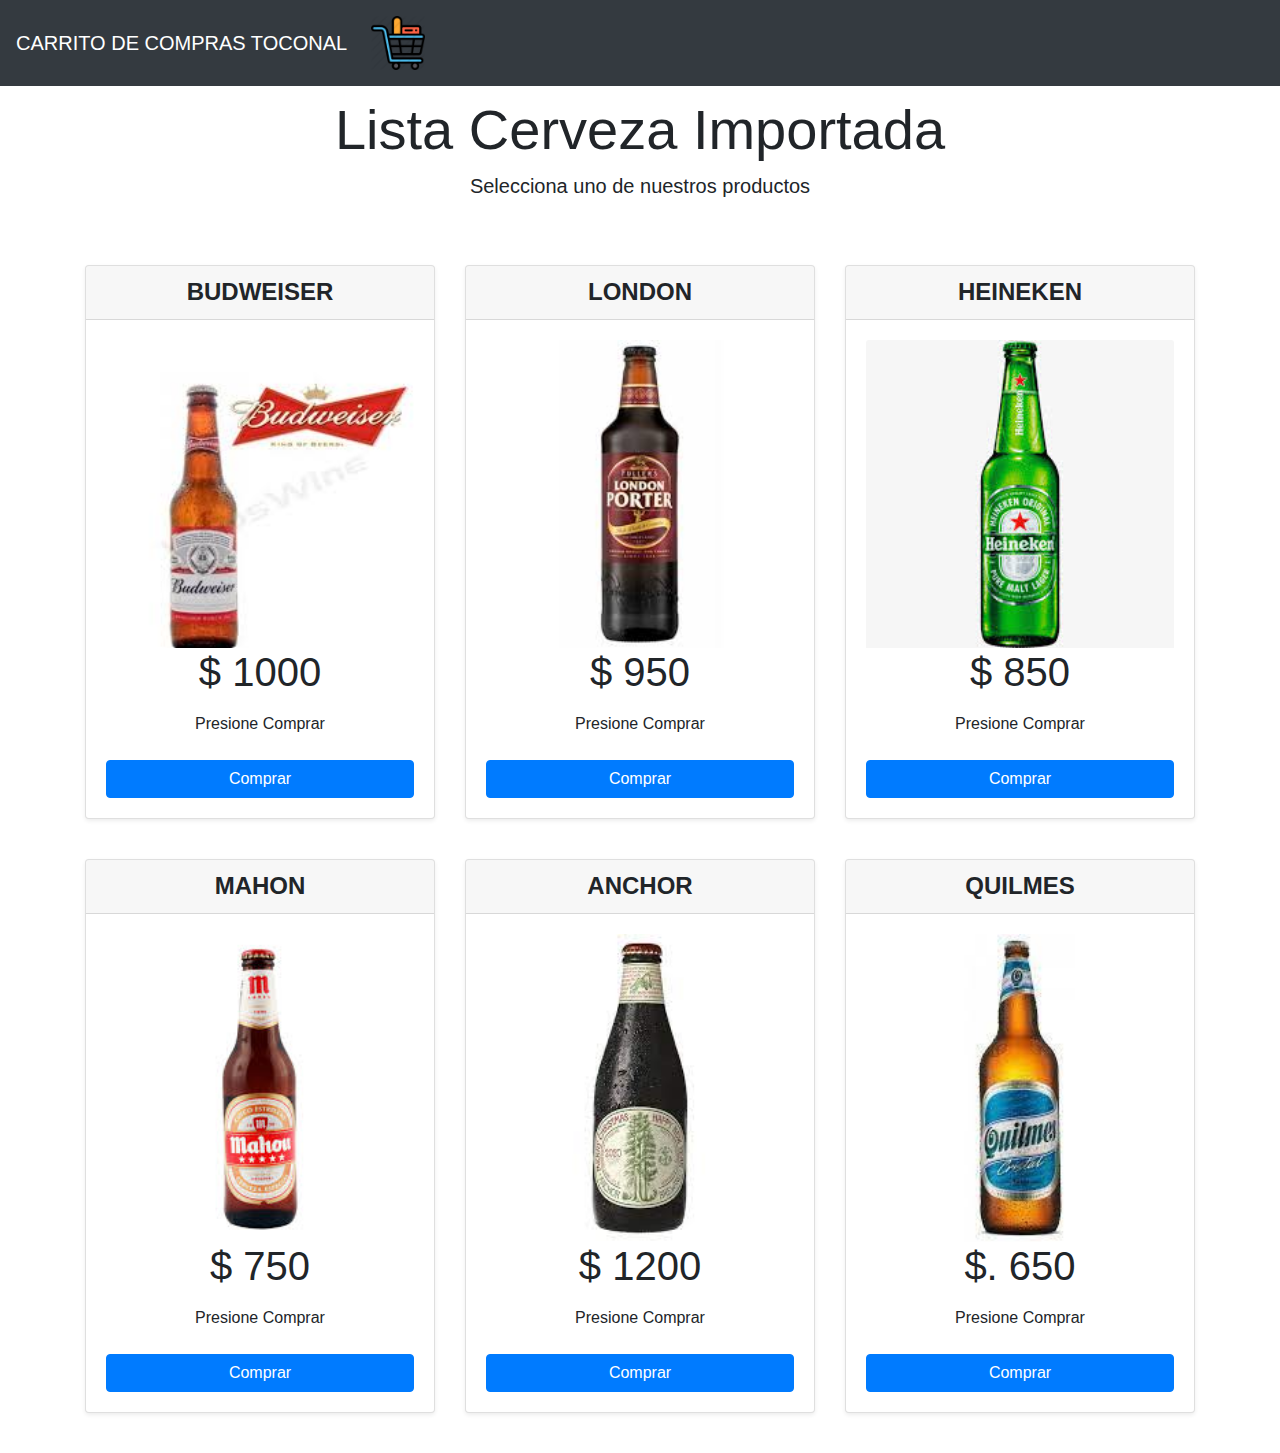
<file: carrito/cerveza_importada.html>
<!DOCTYPE html>
<html >

<head>
    <meta charset="UTF-8">
    <meta name="viewport"
        content="width=device-width, user-scalable=no, initial-scale=1.0, maximum-scale=1.0, minimum-scale=1.0">
    <link rel="stylesheet" href="css_carrito/bootstrap.min.css">
    <script src="js_carrito/popper.min.js"></script>
    <link rel="stylesheet" href="https://use.fontawesome.com/releases/v5.6.3/css/all.css" integrity="sha384-UHRtZLI+pbxtHCWp1t77Bi1L4ZtiqrqD80Kn4Z8NTSRyMA2Fd33n5dQ8lWUE00s/" crossorigin="anonymous">
    
    <link rel="stylesheet" href="css_carrito/sweetalert2.min.css">

    <title>Carrito Compras en JavaScript</title>
</head>

<body>

    <header>
        <div class="container">
            <div class="row align-items-stretch justify-content-between">
                <nav class="navbar navbar-expand-md navbar-dark fixed-top bg-dark">
                    <a class="navbar-brand" href="#">CARRITO DE COMPRAS TOCONAL</a>
                    <button class="navbar-toggler" type="button" data-toggle="collapse" data-target="#navbarCollapse"
                        aria-controls="navbarCollapse" aria-expanded="false" aria-label="Toggle navigation">
                        <span class="navbar-toggler-icon"></span>
                    </button>
                    <div class="collapse navbar-collapse" id="navbarCollapse">
                        <ul class="navbar-nav mr-auto">
                            <li class="nav-item dropdown">
                                <img src="img/cart.jpeg" class="nav-link dropdown-toggle img-fluid" height="70px"
                                    width="70px" href="#" id="dropdown01" data-toggle="dropdown" aria-haspopup="true"
                                    aria-expanded="false"></img>
                                <div id="carrito" class="dropdown-menu" aria-labelledby="navbarCollapse">
                                    <table id="lista-carrito" class="table">
                                        <thead>
                                            <tr>
                                                <th>Imagen</th>
                                                <th>Nombre</th>
                                                <th>Precio</th>
                                                <th></th>
                                            </tr>
                                        </thead>
                                        <tbody></tbody>
                                    </table>

                                    <a href="#" id="vaciar-carrito" class="btn btn-primary btn-block">Vaciar Carrito</a>
                                    <a href="#" id="procesar-pedido" class="btn btn-danger btn-block">Procesar
                                        Compra</a>
                                </div>
                            </li>
                        </ul>
                    </div>
                </nav>
            </div>
        </div>
    </header>

    <main>
        <div class="pricing-header px-3 py-3 pt-md-5 pb-md-4 my-4 mx-auto text-center">
            <h1 class="display-4 mt-4">Lista Cerveza Importada</h1>
            <p class="lead">Selecciona uno de nuestros productos </p>
        </div>

        <div class="container" id="lista-productos">
            
            <div class="card-deck mb-3 text-center">
                
                <div class="card mb-4 shadow-sm">
                    <div class="card-header">
                        <h4 class="my-0 font-weight-bold">BUDWEISER</h4>
                    </div>
                    <div class="card-body">
                        <img src="img/budweiser.jpg" class="card-img-top">
                        <h1 class="card-title pricing-card-title precio">$ <span class="">1000</span></h1>

                        <ul class="list-unstyled mt-3 mb-4">
                            <li></li>
                            <li>Presione Comprar</li>
                            
                        </ul>
                        <a href="" class="btn btn-block btn-primary agregar-carrito" data-id="1">Comprar</a>
                    </div>
                </div>

                <div class="card mb-4 shadow-sm">
                    <div class="card-header">
                        <h4 class="my-0 font-weight-bold">LONDON</h4>
                    </div>
                    <div class="card-body">
                        <img src="img/london.jpg" class="card-img-top">
                        <h1 class="card-title pricing-card-title precio">$ <span class="">950</span></h1>

                        <ul class="list-unstyled mt-3 mb-4">
                            <li></li>
                            <li>Presione Comprar</li>
                            
                        </ul>
                        <a href="" class="btn btn-block btn-primary agregar-carrito" data-id="2">Comprar</a>
                    </div>
                </div>

                <div class="card mb-4 shadow-sm">
                    <div class="card-header">
                        <h4 class="my-0 font-weight-bold">HEINEKEN</h4>
                    </div>
                    <div class="card-body">
                        <img src="img/heineken.jpg" class="card-img-top">
                        <h1 class="card-title pricing-card-title precio">$ <span class="">850</span></h1>

                        <ul class="list-unstyled mt-3 mb-4">
                            <li></li>
                            <li>Presione Comprar</li>
                           
                        </ul>
                        <a href="" class="btn btn-block btn-primary agregar-carrito" data-id="3">Comprar</a>
                    </div>
                </div>

            </div>

            <div class="card-deck mb-3 text-center">
                
                <div class="card mb-4 shadow-sm">
                    <div class="card-header">
                        <h4 class="my-0 font-weight-bold">MAHON</h4>
                    </div>
                    <div class="card-body">
                        <img src="img/mahon.jpg" class="card-img-top">
                        <h1 class="card-title pricing-card-title precio">$ <span class="">750</span></h1>

                        <ul class="list-unstyled mt-3 mb-4">
                            <li></li>
                            <li>Presione Comprar</li>
                        </ul>
                        <a href="" class="btn btn-block btn-primary agregar-carrito" data-id="4">Comprar</a>
                    </div>
                </div>

                <div class="card mb-4 shadow-sm">
                    <div class="card-header">
                        <h4 class="my-0 font-weight-bold">ANCHOR</h4>
                    </div>
                    <div class="card-body">
                        <img src="img/anchor.jpg" class="card-img-top">
                        <h1 class="card-title pricing-card-title precio">$ <span class="">1200</span></h1>

                        <ul class="list-unstyled mt-3 mb-4">
                            <li></li>
                            <li>Presione Comprar</li>
                        </ul>
                        <a href="" class="btn btn-block btn-primary agregar-carrito" data-id="5">Comprar</a>
                    </div>
                </div>

                <div class="card mb-4 shadow-sm">
                    <div class="card-header">
                        <h4 class="my-0 font-weight-bold">QUILMES</h4>
                    </div>
                    <div class="card-body">
                        <img src="img/quilmes.jpg" class="card-img-top">
                        <h1 class="card-title pricing-card-title precio">$. <span class="">650</span></h1>

                        <ul class="list-unstyled mt-3 mb-4">
                            <li></li>
                            <li>Presione Comprar</li>
                        </ul>
                        <a href="" class="btn btn-block btn-primary agregar-carrito" data-id="6">Comprar</a>
                    </div>
                </div>

            </div>

        </div>
    </main>

    <script src="js_carrito/jquery-3.4.1.min.js"></script>
    <script src="js_carrito/bootstrap.min.js"></script>
    <script src="js_carrito/sweetalert2.min.js"></script>
    <script src="js_carrito/carrito.js"></script>
    <script src="js_carrito/pedido.js"></script>

</body>

</html>
</file>
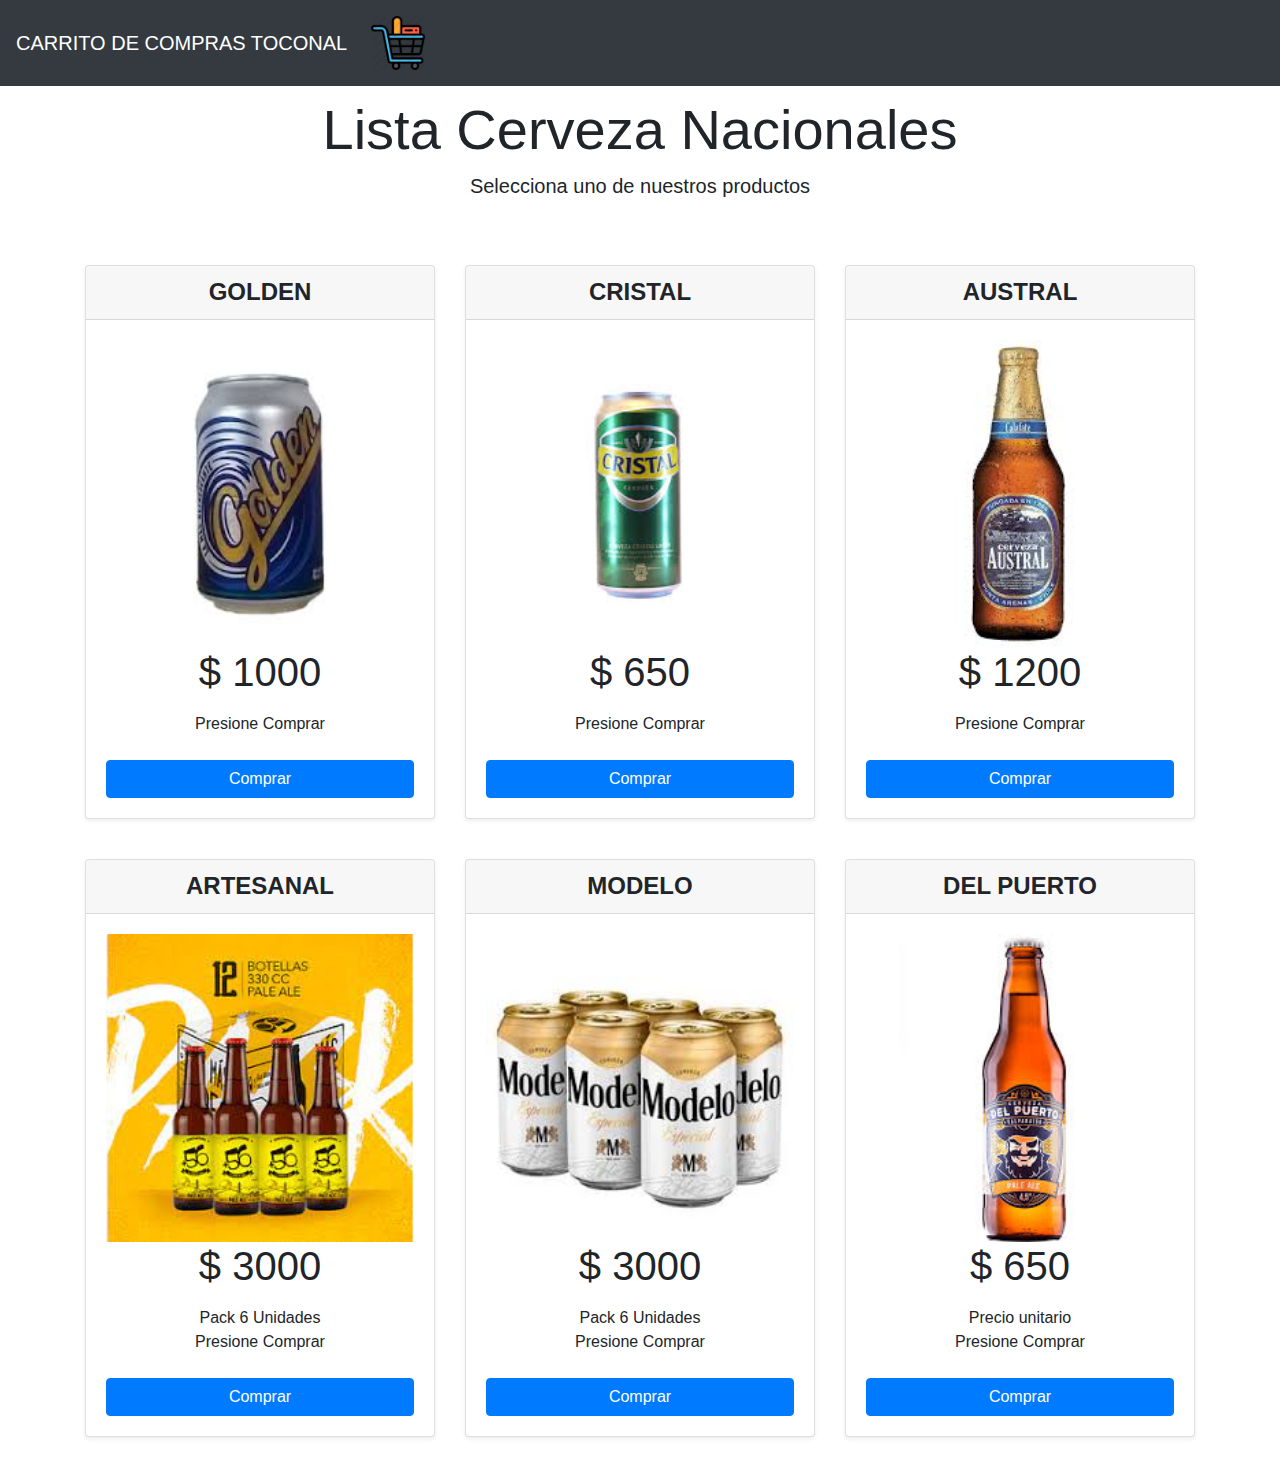
<file: carrito/cerveza_nacional.html>
<!DOCTYPE html>
<html >

<head>
    <meta charset="UTF-8">
    <meta name="viewport"
        content="width=device-width, user-scalable=no, initial-scale=1.0, maximum-scale=1.0, minimum-scale=1.0">
    <link rel="stylesheet" href="css_carrito/bootstrap.min.css">
    <script src="js_carrito/popper.min.js"></script>
    <link rel="stylesheet" href="https://use.fontawesome.com/releases/v5.6.3/css/all.css" integrity="sha384-UHRtZLI+pbxtHCWp1t77Bi1L4ZtiqrqD80Kn4Z8NTSRyMA2Fd33n5dQ8lWUE00s/" crossorigin="anonymous">
    
    <link rel="stylesheet" href="css_carrito/sweetalert2.min.css">

    <title>Carrito Compras en JavaScript</title>
</head>

<body>

    <header>
        <div class="container">
            <div class="row align-items-stretch justify-content-between">
                <nav class="navbar navbar-expand-md navbar-dark fixed-top bg-dark">
                    <a class="navbar-brand" href="#">CARRITO DE COMPRAS TOCONAL</a>
                    <button class="navbar-toggler" type="button" data-toggle="collapse" data-target="#navbarCollapse"
                        aria-controls="navbarCollapse" aria-expanded="false" aria-label="Toggle navigation">
                        <span class="navbar-toggler-icon"></span>
                    </button>
                    <div class="collapse navbar-collapse" id="navbarCollapse">
                        <ul class="navbar-nav mr-auto">
                            <li class="nav-item dropdown">
                                <img src="img/cart.jpeg" class="nav-link dropdown-toggle img-fluid" height="70px"
                                    width="70px" href="#" id="dropdown01" data-toggle="dropdown" aria-haspopup="true"
                                    aria-expanded="false"></img>
                                <div id="carrito" class="dropdown-menu" aria-labelledby="navbarCollapse">
                                    <table id="lista-carrito" class="table">
                                        <thead>
                                            <tr>
                                                <th>Imagen</th>
                                                <th>Nombre</th>
                                                <th>Precio</th>
                                                <th></th>
                                            </tr>
                                        </thead>
                                        <tbody></tbody>
                                    </table>

                                    <a href="#" id="vaciar-carrito" class="btn btn-primary btn-block">Vaciar Carrito</a>
                                    <a href="#" id="procesar-pedido" class="btn btn-danger btn-block">Procesar
                                        Compra</a>
                                </div>
                            </li>
                        </ul>
                    </div>
                </nav>
            </div>
        </div>
    </header>

    <main>
        <div class="pricing-header px-3 py-3 pt-md-5 pb-md-4 my-4 mx-auto text-center">
            <h1 class="display-4 mt-4">Lista Cerveza Nacionales</h1>
            <p class="lead">Selecciona uno de nuestros productos </p>
        </div>

        <div class="container" id="lista-productos">
            
            <div class="card-deck mb-3 text-center">
                
                <div class="card mb-4 shadow-sm">
                    <div class="card-header">
                        <h4 class="my-0 font-weight-bold">GOLDEN</h4>
                    </div>
                    <div class="card-body">
                        <img src="img/nc_golden.jpg" class="card-img-top">
                        <h1 class="card-title pricing-card-title precio">$ <span class="">1000</span></h1>

                        <ul class="list-unstyled mt-3 mb-4">
                            <li></li>
                            <li>Presione Comprar</li>
                            
                        </ul>
                        <a href="" class="btn btn-block btn-primary agregar-carrito" data-id="1">Comprar</a>
                    </div>
                </div>

                <div class="card mb-4 shadow-sm">
                    <div class="card-header">
                        <h4 class="my-0 font-weight-bold">CRISTAL</h4>
                    </div>
                    <div class="card-body">
                        <img src="img/cn_cristal.jpg" class="card-img-top">
                        <h1 class="card-title pricing-card-title precio">$ <span class="">650</span></h1>

                        <ul class="list-unstyled mt-3 mb-4">
                            <li></li>
                            <li>Presione Comprar</li>
                            
                        </ul>
                        <a href="" class="btn btn-block btn-primary agregar-carrito" data-id="2">Comprar</a>
                    </div>
                </div>

                <div class="card mb-4 shadow-sm">
                    <div class="card-header">
                        <h4 class="my-0 font-weight-bold">AUSTRAL</h4>
                    </div>
                    <div class="card-body">
                        <img src="img/cn_austral.jpg" class="card-img-top">
                        <h1 class="card-title pricing-card-title precio">$ <span class="">1200</span></h1>

                        <ul class="list-unstyled mt-3 mb-4">
                            <li></li>
                            <li>Presione Comprar</li>
                           
                        </ul>
                        <a href="" class="btn btn-block btn-primary agregar-carrito" data-id="3">Comprar</a>
                    </div>
                </div>

            </div>

            <div class="card-deck mb-3 text-center">
                
                <div class="card mb-4 shadow-sm">
                    <div class="card-header">
                        <h4 class="my-0 font-weight-bold">ARTESANAL</h4>
                    </div>
                    <div class="card-body">
                        <img src="img/cn_artesanal.jpg" class="card-img-top">
                        <h1 class="card-title pricing-card-title precio">$ <span class="">3000</span></h1>

                        <ul class="list-unstyled mt-3 mb-4">
                            <li>Pack 6 Unidades</li>
                            <li>Presione Comprar</li>
                        </ul>
                        <a href="" class="btn btn-block btn-primary agregar-carrito" data-id="4">Comprar</a>
                    </div>
                </div>

                <div class="card mb-4 shadow-sm">
                    <div class="card-header">
                        <h4 class="my-0 font-weight-bold">MODELO</h4>
                    </div>
                    <div class="card-body">
                        <img src="img/cn_modelo.jpg" class="card-img-top">
                        <h1 class="card-title pricing-card-title precio">$ <span class="">3000</span></h1>

                        <ul class="list-unstyled mt-3 mb-4">
                            <li>Pack 6 Unidades</li>
                            <li>Presione Comprar</li>
                        </ul>
                        <a href="" class="btn btn-block btn-primary agregar-carrito" data-id="5">Comprar</a>
                    </div>
                </div>

                <div class="card mb-4 shadow-sm">
                    <div class="card-header">
                        <h4 class="my-0 font-weight-bold">DEL PUERTO</h4>
                    </div>
                    <div class="card-body">
                        <img src="img/cn_delpuerto.jpg" class="card-img-top">
                        <h1 class="card-title pricing-card-title precio">$ <span class="">650</span></h1>

                        <ul class="list-unstyled mt-3 mb-4">
                            <li>Precio unitario</li>
                            <li>Presione Comprar</li>
                        </ul>
                        <a href="" class="btn btn-block btn-primary agregar-carrito" data-id="6">Comprar</a>
                    </div>
                </div>

            </div>

        </div>
    </main>

    <script src="js_carrito/jquery-3.4.1.min.js"></script>
    <script src="js_carrito/bootstrap.min.js"></script>
    <script src="js_carrito/sweetalert2.min.js"></script>
    <script src="js_carrito/carrito.js"></script>
    <script src="js_carrito/pedido.js"></script>

</body>

</html>
</file>
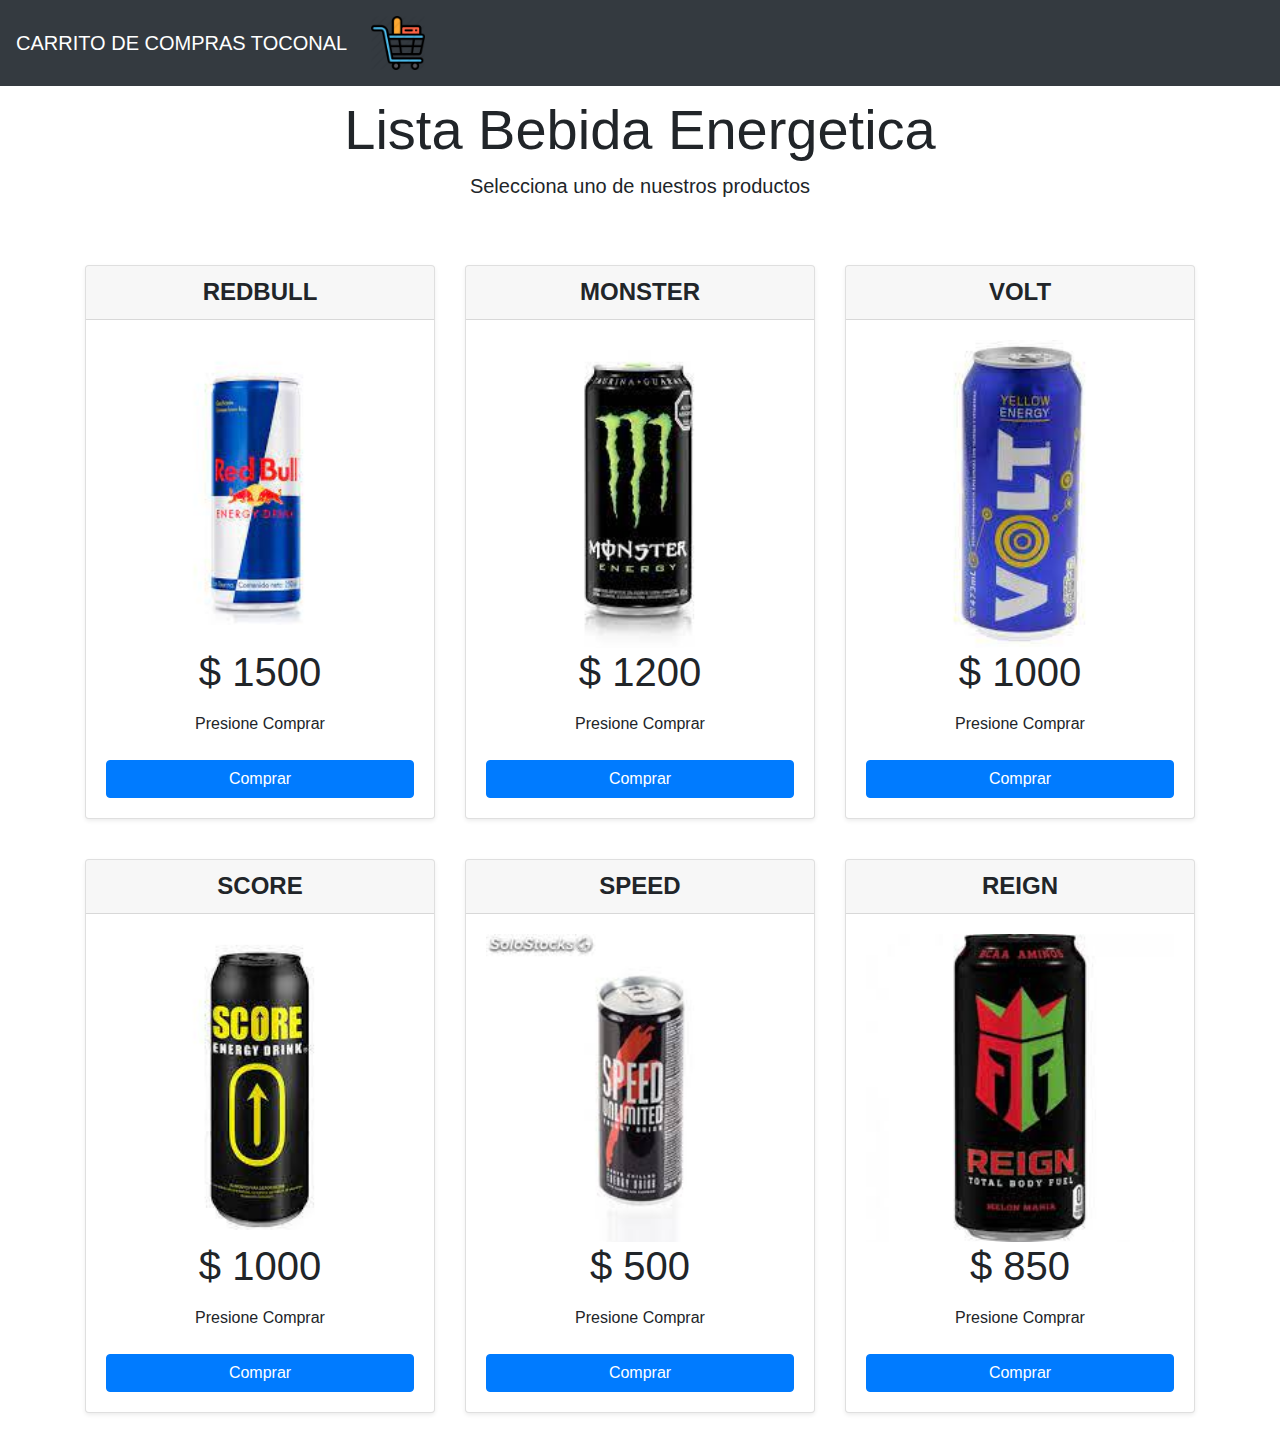
<file: carrito/energetica.html>
<!DOCTYPE html>
<html >

<head>
    <meta charset="UTF-8">
    <meta name="viewport"
        content="width=device-width, user-scalable=no, initial-scale=1.0, maximum-scale=1.0, minimum-scale=1.0">
    <link rel="stylesheet" href="css_carrito/bootstrap.min.css">
    <script src="js_carrito/popper.min.js"></script>
    <link rel="stylesheet" href="https://use.fontawesome.com/releases/v5.6.3/css/all.css" integrity="sha384-UHRtZLI+pbxtHCWp1t77Bi1L4ZtiqrqD80Kn4Z8NTSRyMA2Fd33n5dQ8lWUE00s/" crossorigin="anonymous">
    
    <link rel="stylesheet" href="css_carrito/sweetalert2.min.css">

    <title>Carrito Compras en JavaScript</title>
</head>

<body>

    <header>
        <div class="container">
            <div class="row align-items-stretch justify-content-between">
                <nav class="navbar navbar-expand-md navbar-dark fixed-top bg-dark">
                    <a class="navbar-brand" href="#">CARRITO DE COMPRAS TOCONAL</a>
                    <button class="navbar-toggler" type="button" data-toggle="collapse" data-target="#navbarCollapse"
                        aria-controls="navbarCollapse" aria-expanded="false" aria-label="Toggle navigation">
                        <span class="navbar-toggler-icon"></span>
                    </button>
                    <div class="collapse navbar-collapse" id="navbarCollapse">
                        <ul class="navbar-nav mr-auto">
                            <li class="nav-item dropdown">
                                <img src="img/cart.jpeg" class="nav-link dropdown-toggle img-fluid" height="70px"
                                    width="70px" href="#" id="dropdown01" data-toggle="dropdown" aria-haspopup="true"
                                    aria-expanded="false"></img>
                                <div id="carrito" class="dropdown-menu" aria-labelledby="navbarCollapse">
                                    <table id="lista-carrito" class="table">
                                        <thead>
                                            <tr>
                                                <th>Imagen</th>
                                                <th>Nombre</th>
                                                <th>Precio</th>
                                                <th></th>
                                            </tr>
                                        </thead>
                                        <tbody></tbody>
                                    </table>

                                    <a href="#" id="vaciar-carrito" class="btn btn-primary btn-block">Vaciar Carrito</a>
                                    <a href="#" id="procesar-pedido" class="btn btn-danger btn-block">Procesar
                                        Compra</a>
                                </div>
                            </li>
                        </ul>
                    </div>
                </nav>
            </div>
        </div>
    </header>

    <main>
        <div class="pricing-header px-3 py-3 pt-md-5 pb-md-4 my-4 mx-auto text-center">
            <h1 class="display-4 mt-4">Lista Bebida Energetica</h1>
            <p class="lead">Selecciona uno de nuestros productos </p>
        </div>

        <div class="container" id="lista-productos">
            
            <div class="card-deck mb-3 text-center">
                
                <div class="card mb-4 shadow-sm">
                    <div class="card-header">
                        <h4 class="my-0 font-weight-bold">REDBULL</h4>
                    </div>
                    <div class="card-body">
                        <img src="img/redbull.jpg" class="card-img-top">
                        <h1 class="card-title pricing-card-title precio">$ <span class="">1500</span></h1>

                        <ul class="list-unstyled mt-3 mb-4">
                            <li></li>
                            <li>Presione Comprar</li>
                            
                        </ul>
                        <a href="" class="btn btn-block btn-primary agregar-carrito" data-id="1">Comprar</a>
                    </div>
                </div>

                <div class="card mb-4 shadow-sm">
                    <div class="card-header">
                        <h4 class="my-0 font-weight-bold">MONSTER</h4>
                    </div>
                    <div class="card-body">
                        <img src="img/monster.jpg" class="card-img-top">
                        <h1 class="card-title pricing-card-title precio">$ <span class="">1200</span></h1>

                        <ul class="list-unstyled mt-3 mb-4">
                            <li></li>
                            <li>Presione Comprar</li>
                            
                        </ul>
                        <a href="" class="btn btn-block btn-primary agregar-carrito" data-id="2">Comprar</a>
                    </div>
                </div>

                <div class="card mb-4 shadow-sm">
                    <div class="card-header">
                        <h4 class="my-0 font-weight-bold">VOLT</h4>
                    </div>
                    <div class="card-body">
                        <img src="img/volt.jpg" class="card-img-top">
                        <h1 class="card-title pricing-card-title precio">$ <span class="">1000</span></h1>

                        <ul class="list-unstyled mt-3 mb-4">
                            <li></li>
                            <li>Presione Comprar</li>
                           
                        </ul>
                        <a href="" class="btn btn-block btn-primary agregar-carrito" data-id="3">Comprar</a>
                    </div>
                </div>

            </div>

            <div class="card-deck mb-3 text-center">
                
                <div class="card mb-4 shadow-sm">
                    <div class="card-header">
                        <h4 class="my-0 font-weight-bold">SCORE</h4>
                    </div>
                    <div class="card-body">
                        <img src="img/score.jpg" class="card-img-top">
                        <h1 class="card-title pricing-card-title precio">$ <span class="">1000</span></h1>

                        <ul class="list-unstyled mt-3 mb-4">
                            <li></li>
                            <li>Presione Comprar</li>
                        </ul>
                        <a href="" class="btn btn-block btn-primary agregar-carrito" data-id="4">Comprar</a>
                    </div>
                </div>

                <div class="card mb-4 shadow-sm">
                    <div class="card-header">
                        <h4 class="my-0 font-weight-bold">SPEED</h4>
                    </div>
                    <div class="card-body">
                        <img src="img/speed.jpg" class="card-img-top">
                        <h1 class="card-title pricing-card-title precio">$ <span class="">500</span></h1>

                        <ul class="list-unstyled mt-3 mb-4">
                            <li></li>
                            <li>Presione Comprar</li>
                        </ul>
                        <a href="" class="btn btn-block btn-primary agregar-carrito" data-id="5">Comprar</a>
                    </div>
                </div>

                <div class="card mb-4 shadow-sm">
                    <div class="card-header">
                        <h4 class="my-0 font-weight-bold">REIGN</h4>
                    </div>
                    <div class="card-body">
                        <img src="img/reign.jpg" class="card-img-top">
                        <h1 class="card-title pricing-card-title precio">$ <span class="">850</span></h1>

                        <ul class="list-unstyled mt-3 mb-4">
                            <li></li>
                            <li>Presione Comprar</li>
                        </ul>
                        <a href="" class="btn btn-block btn-primary agregar-carrito" data-id="6">Comprar</a>
                    </div>
                </div>

            </div>

        </div>
    </main>

    <script src="js_carrito/jquery-3.4.1.min.js"></script>
    <script src="js_carrito/bootstrap.min.js"></script>
    <script src="js_carrito/sweetalert2.min.js"></script>
    <script src="js_carrito/carrito.js"></script>
    <script src="js_carrito/pedido.js"></script>

</body>

</html>
</file>
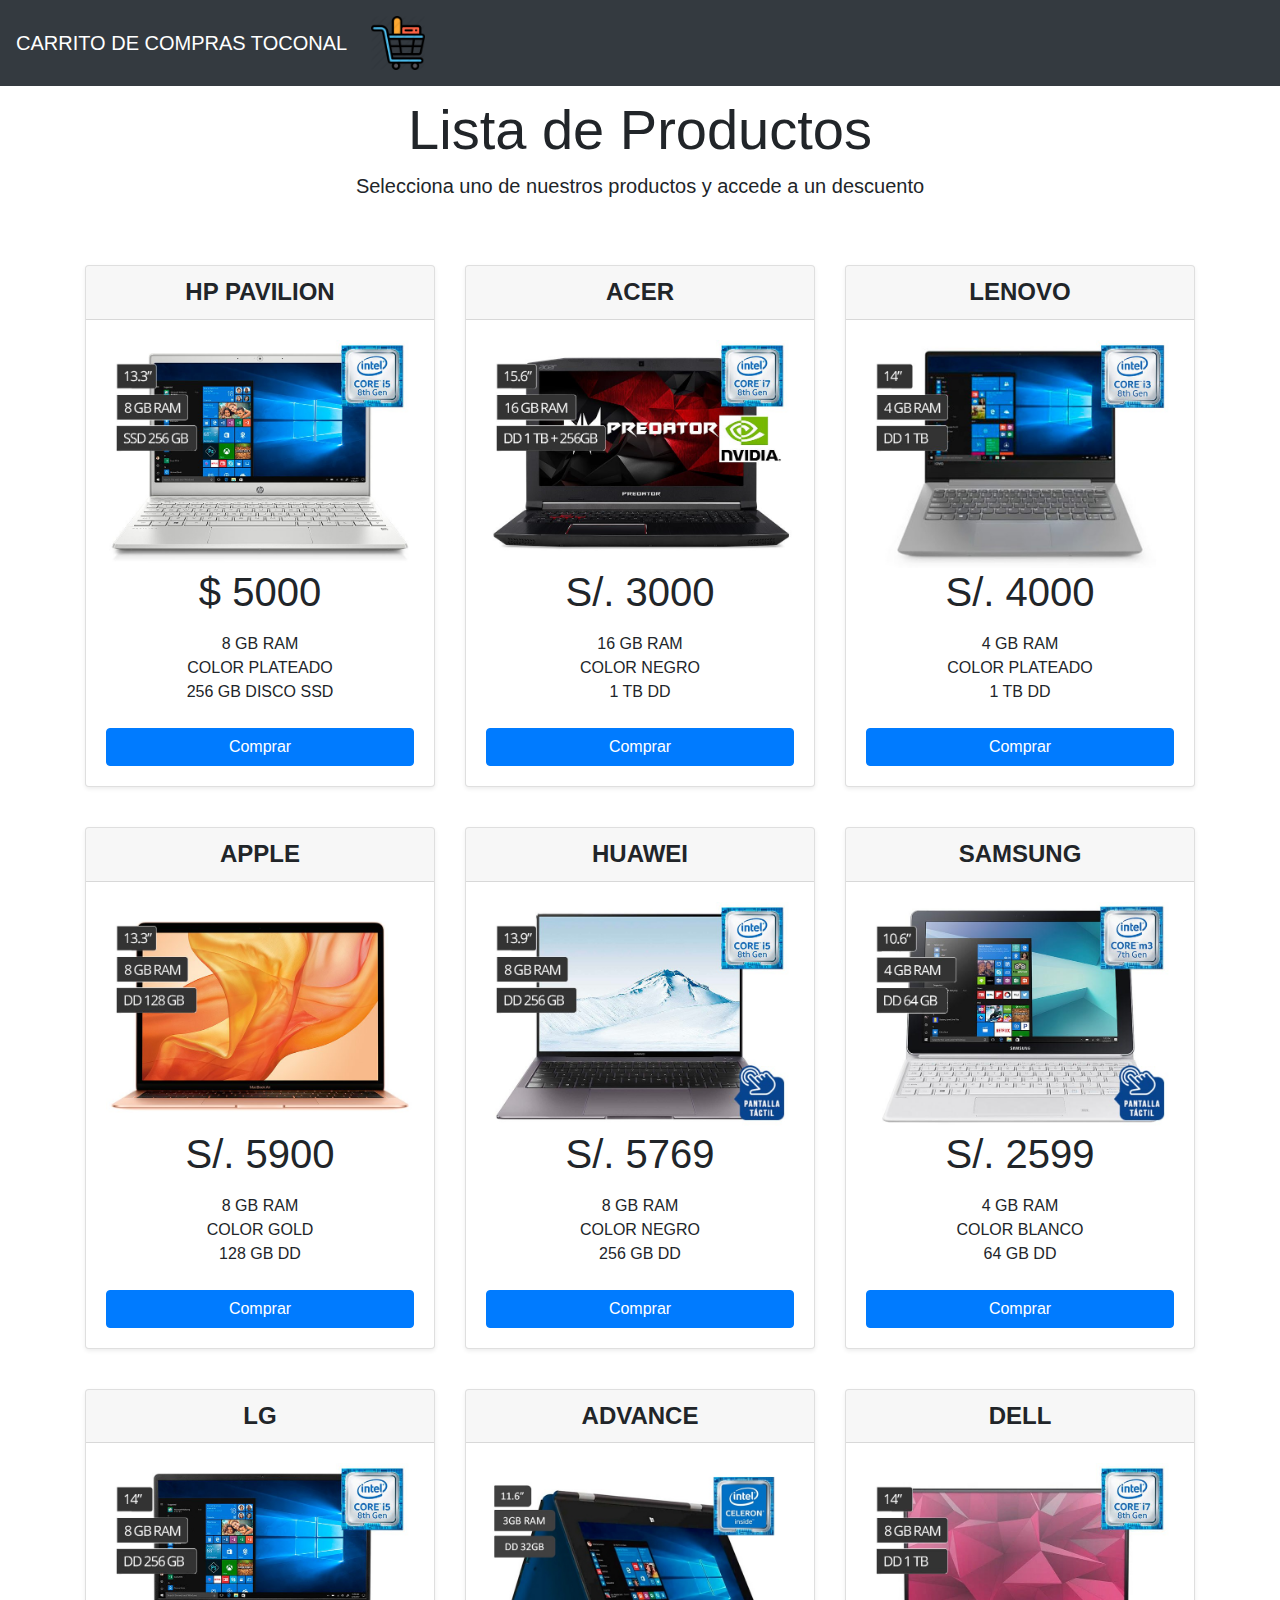
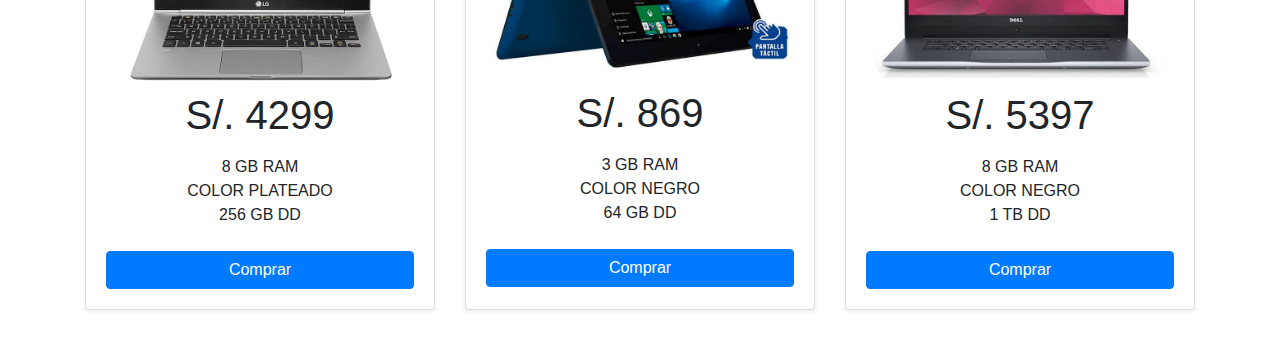
<file: carrito/index2.html>
<!DOCTYPE html>
<html lang="en">

<head>
    <meta charset="UTF-8">
    <meta name="viewport"
        content="width=device-width, user-scalable=no, initial-scale=1.0, maximum-scale=1.0, minimum-scale=1.0">
    <link rel="stylesheet" href="css_carrito/bootstrap.min.css">
    <script src="js_carrito/popper.min.js"></script>
    <link rel="stylesheet" href="https://use.fontawesome.com/releases/v5.6.3/css/all.css" integrity="sha384-UHRtZLI+pbxtHCWp1t77Bi1L4ZtiqrqD80Kn4Z8NTSRyMA2Fd33n5dQ8lWUE00s/" crossorigin="anonymous">
    
    <link rel="stylesheet" href="css_carrito/sweetalert2.min.css">

    <title>Carrito Compras en JavaScript</title>
</head>

<body>

    <header>
        <div class="container">
            <div class="row align-items-stretch justify-content-between">
                <nav class="navbar navbar-expand-md navbar-dark fixed-top bg-dark">
                    <a class="navbar-brand" href="#">CARRITO DE COMPRAS TOCONAL</a>
                    <button class="navbar-toggler" type="button" data-toggle="collapse" data-target="#navbarCollapse"
                        aria-controls="navbarCollapse" aria-expanded="false" aria-label="Toggle navigation">
                        <span class="navbar-toggler-icon"></span>
                    </button>
                    <div class="collapse navbar-collapse" id="navbarCollapse">
                        <ul class="navbar-nav mr-auto">
                            <li class="nav-item dropdown">
                                <img src="img/cart.jpeg" class="nav-link dropdown-toggle img-fluid" height="70px"
                                    width="70px" href="#" id="dropdown01" data-toggle="dropdown" aria-haspopup="true"
                                    aria-expanded="false"></img>
                                <div id="carrito" class="dropdown-menu" aria-labelledby="navbarCollapse">
                                    <table id="lista-carrito" class="table">
                                        <thead>
                                            <tr>
                                                <th>Imagen</th>
                                                <th>Nombre</th>
                                                <th>Precio</th>
                                                <th></th>
                                            </tr>
                                        </thead>
                                        <tbody></tbody>
                                    </table>

                                    <a href="#" id="vaciar-carrito" class="btn btn-primary btn-block">Vaciar Carrito</a>
                                    <a href="#" id="procesar-pedido" class="btn btn-danger btn-block">Procesar
                                        Compra</a>
                                </div>
                            </li>
                        </ul>
                    </div>
                </nav>
            </div>
        </div>
    </header>

    <main>
        <div class="pricing-header px-3 py-3 pt-md-5 pb-md-4 my-4 mx-auto text-center">
            <h1 class="display-4 mt-4">Lista de Productos</h1>
            <p class="lead">Selecciona uno de nuestros productos y accede a un descuento</p>
        </div>

        <div class="container" id="lista-productos">
            
            <div class="card-deck mb-3 text-center">
                
                <div class="card mb-4 shadow-sm">
                    <div class="card-header">
                        <h4 class="my-0 font-weight-bold">HP PAVILION</h4>
                    </div>
                    <div class="card-body">
                        <img src="img/hp1.jpg" class="card-img-top">
                        <h1 class="card-title pricing-card-title precio">$ <span class="">5000</span></h1>

                        <ul class="list-unstyled mt-3 mb-4">
                            <li></li>
                            <li>8 GB RAM</li>
                            <li>COLOR PLATEADO</li>
                            <li>256 GB DISCO SSD</li>
                        </ul>
                        <a href="" class="btn btn-block btn-primary agregar-carrito" data-id="1">Comprar</a>
                    </div>
                </div>

                <div class="card mb-4 shadow-sm">
                    <div class="card-header">
                        <h4 class="my-0 font-weight-bold">ACER </h4>
                    </div>
                    <div class="card-body">
                        <img src="img/acer.jpg" class="card-img-top">
                        <h1 class="card-title pricing-card-title precio">S/. <span class="">3000</span></h1>

                        <ul class="list-unstyled mt-3 mb-4">
                            <li></li>
                            <li>16 GB RAM</li>
                            <li>COLOR NEGRO</li>
                            <li>1 TB DD</li>
                        </ul>
                        <a href="" class="btn btn-block btn-primary agregar-carrito" data-id="2">Comprar</a>
                    </div>
                </div>

                <div class="card mb-4 shadow-sm">
                    <div class="card-header">
                        <h4 class="my-0 font-weight-bold">LENOVO</h4>
                    </div>
                    <div class="card-body">
                        <img src="img/lenovo.jpg" class="card-img-top">
                        <h1 class="card-title pricing-card-title precio">S/. <span class="">4000</span></h1>

                        <ul class="list-unstyled mt-3 mb-4">
                            <li></li>
                            <li>4 GB RAM</li>
                            <li>COLOR PLATEADO</li>
                            <li>1 TB DD</li>
                        </ul>
                        <a href="" class="btn btn-block btn-primary agregar-carrito" data-id="3">Comprar</a>
                    </div>
                </div>

            </div>

            <div class="card-deck mb-3 text-center">
                
                <div class="card mb-4 shadow-sm">
                    <div class="card-header">
                        <h4 class="my-0 font-weight-bold">APPLE</h4>
                    </div>
                    <div class="card-body">
                        <img src="img/apple.jpg" class="card-img-top">
                        <h1 class="card-title pricing-card-title precio">S/. <span class="">5900</span></h1>

                        <ul class="list-unstyled mt-3 mb-4">
                            <li></li>
                            <li>8 GB RAM</li>
                            <li>COLOR GOLD</li>
                            <li>128 GB DD</li>
                        </ul>
                        <a href="" class="btn btn-block btn-primary agregar-carrito" data-id="4">Comprar</a>
                    </div>
                </div>

                <div class="card mb-4 shadow-sm">
                    <div class="card-header">
                        <h4 class="my-0 font-weight-bold">HUAWEI</h4>
                    </div>
                    <div class="card-body">
                        <img src="img/huawei.jpg" class="card-img-top">
                        <h1 class="card-title pricing-card-title precio">S/. <span class="">5769</span></h1>

                        <ul class="list-unstyled mt-3 mb-4">
                            <li></li>
                            <li>8 GB RAM</li>
                            <li>COLOR NEGRO</li>
                            <li>256 GB DD</li>
                        </ul>
                        <a href="" class="btn btn-block btn-primary agregar-carrito" data-id="5">Comprar</a>
                    </div>
                </div>

                <div class="card mb-4 shadow-sm">
                    <div class="card-header">
                        <h4 class="my-0 font-weight-bold">SAMSUNG</h4>
                    </div>
                    <div class="card-body">
                        <img src="img/samsung.jpg" class="card-img-top">
                        <h1 class="card-title pricing-card-title precio">S/. <span class="">2599</span></h1>

                        <ul class="list-unstyled mt-3 mb-4">
                            <li></li>
                            <li>4 GB RAM</li>
                            <li>COLOR BLANCO</li>
                            <li>64 GB DD</li>
                        </ul>
                        <a href="" class="btn btn-block btn-primary agregar-carrito" data-id="6">Comprar</a>
                    </div>
                </div>

            </div>

            <div class="card-deck mb-3 text-center">
                
                <div class="card mb-4 shadow-sm">
                    <div class="card-header">
                        <h4 class="my-0 font-weight-bold">LG</h4>
                    </div>
                    <div class="card-body">
                        <img src="img/lg.jpg" class="card-img-top">
                        <h1 class="card-title pricing-card-title precio">S/. <span class="">4299</span></h1>

                        <ul class="list-unstyled mt-3 mb-4">
                            <li></li>
                            <li>8 GB RAM</li>
                            <li>COLOR PLATEADO</li>
                            <li>256 GB DD</li>
                        </ul>
                        <a href="" class="btn btn-block btn-primary agregar-carrito" data-id="7">Comprar</a>
                    </div>
                </div>

                <div class="card mb-4 shadow-sm">
                    <div class="card-header">
                        <h4 class="my-0 font-weight-bold">ADVANCE</h4>
                    </div>
                    <div class="card-body">
                        <img src="img/advance.jpg" class="card-img-top">
                        <h1 class="card-title pricing-card-title precio">S/. <span class="">869</span></h1>

                        <ul class="list-unstyled mt-3 mb-4">
                            <li></li>
                            <li>3 GB RAM</li>
                            <li>COLOR NEGRO</li>
                            <li>64 GB DD</li>
                        </ul>
                        <a href="" class="btn btn-block btn-primary agregar-carrito" data-id="8">Comprar</a>
                    </div>
                </div>

                <div class="card mb-4 shadow-sm">
                    <div class="card-header">
                        <h4 class="my-0 font-weight-bold">DELL</h4>
                    </div>
                    <div class="card-body">
                        <img src="img/dell.jpg" class="card-img-top">
                        <h1 class="card-title pricing-card-title precio">S/. <span class="">5397</span></h1>

                        <ul class="list-unstyled mt-3 mb-4">
                            <li></li>
                            <li>8 GB RAM</li>
                            <li>COLOR NEGRO</li>
                            <li>1 TB DD</li>
                        </ul>
                        <a href="" class="btn btn-block btn-primary agregar-carrito" data-id="9">Comprar</a>
                    </div>
                </div>

            </div>


        </div>
    </main>

    <script src="js_carrito/jquery-3.4.1.min.js"></script>
    <script src="js_carrito/bootstrap.min.js"></script>
    <script src="js_carrito/sweetalert2.min.js"></script>
    <script src="js_carrito/carrito.js"></script>
    <script src="js_carrito/pedido.js"></script>

</body>

</html>
</file>
